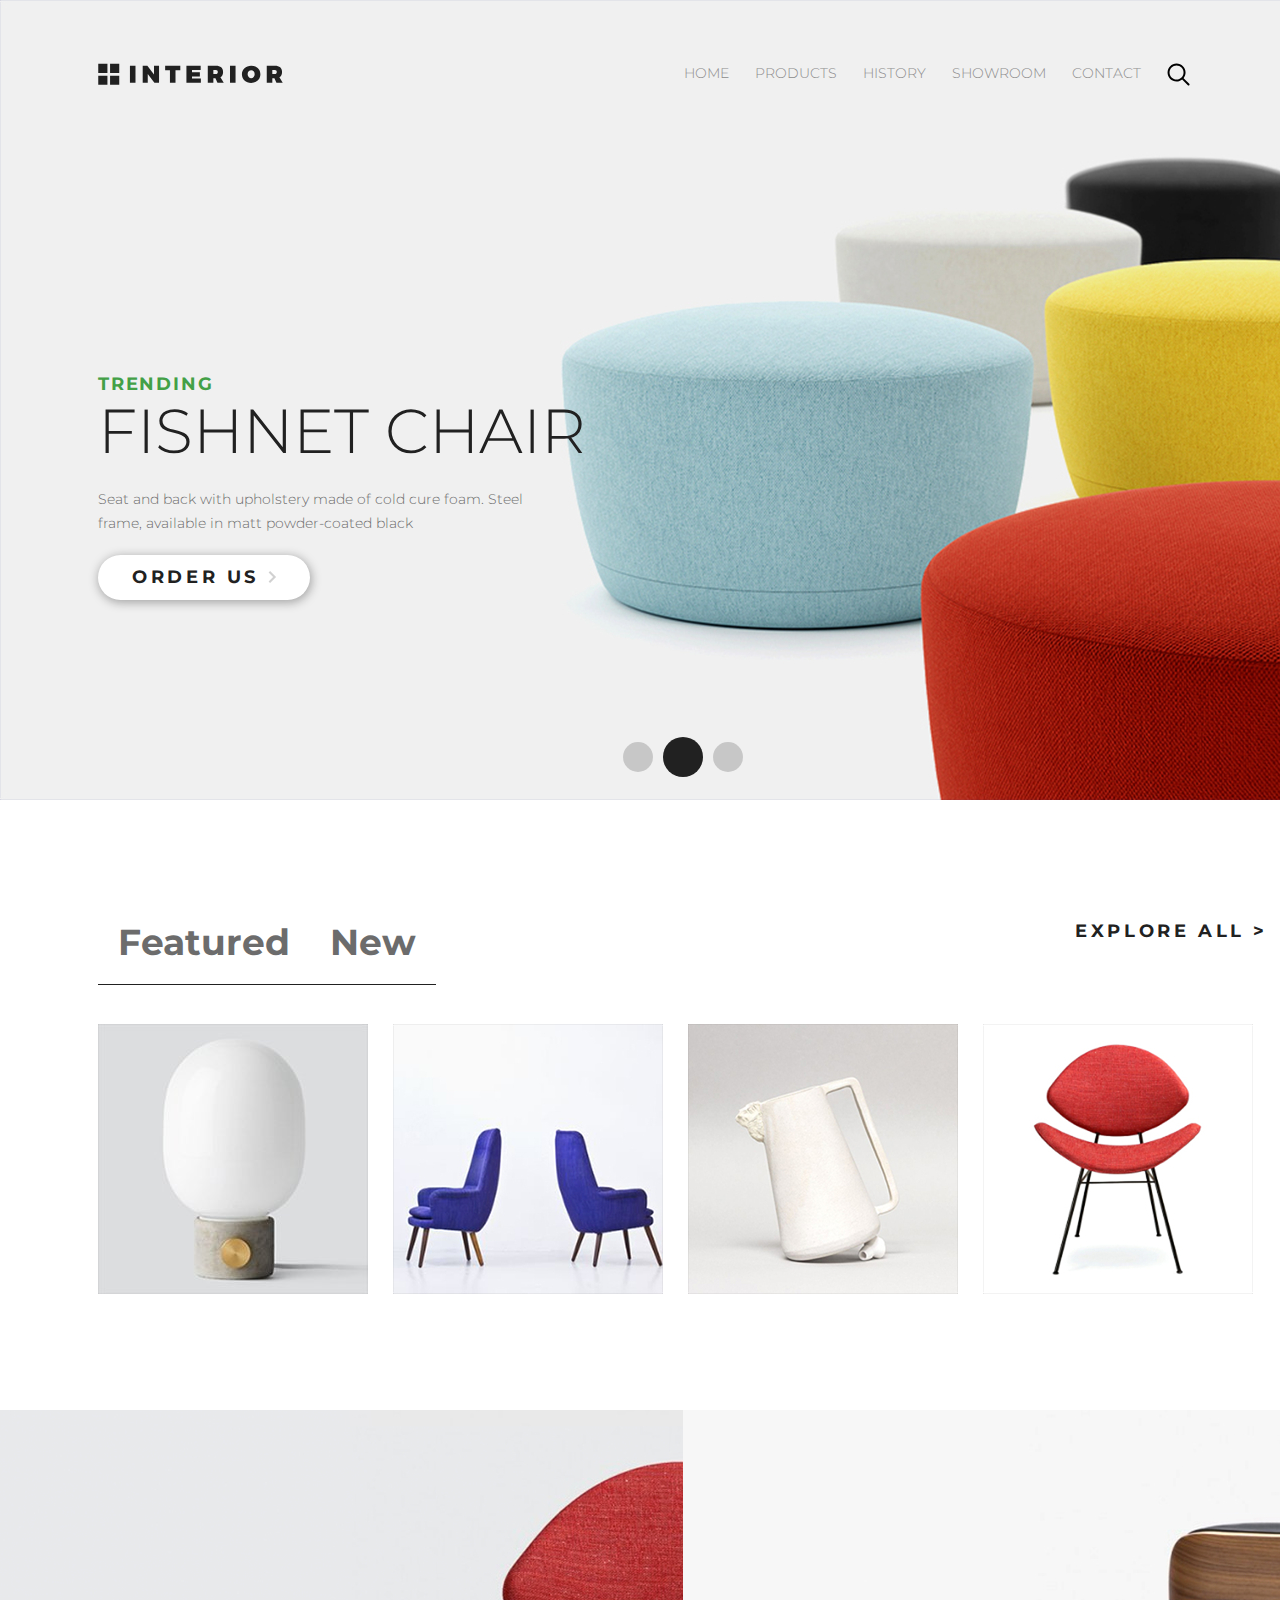
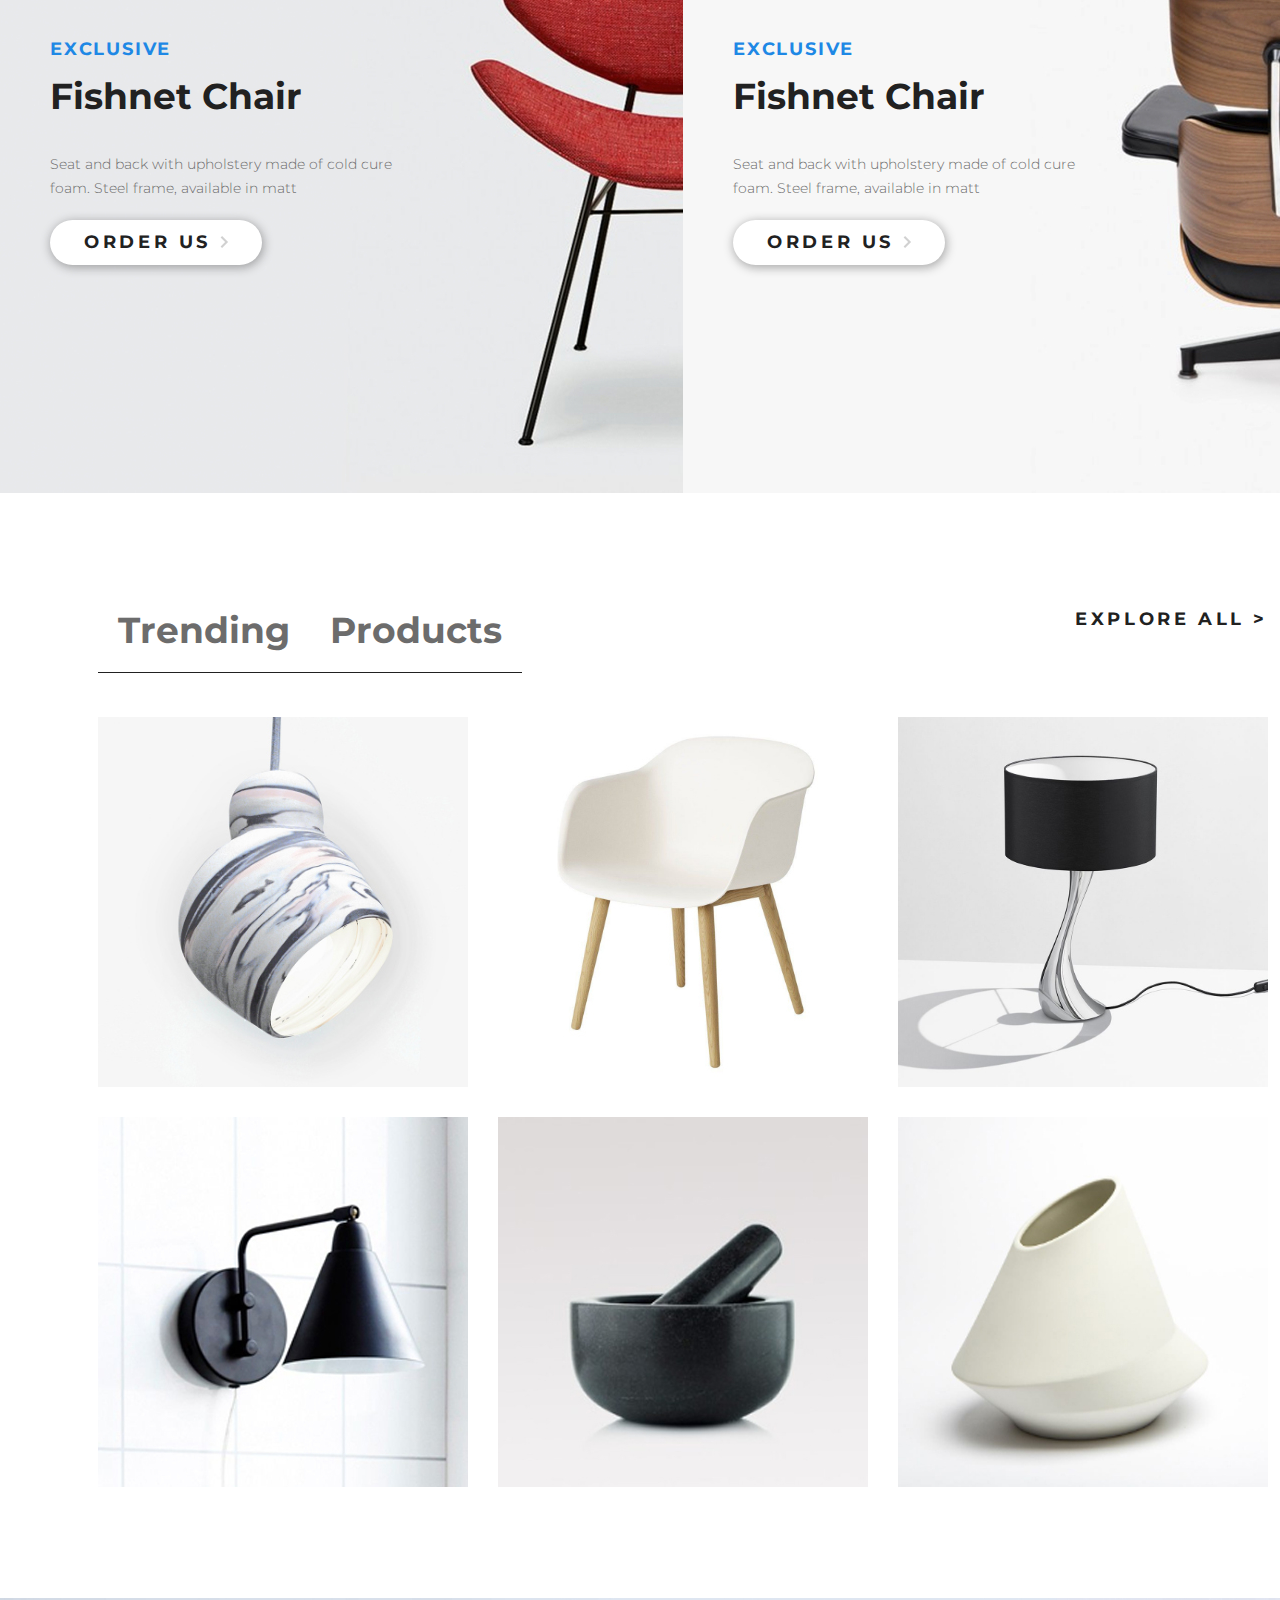
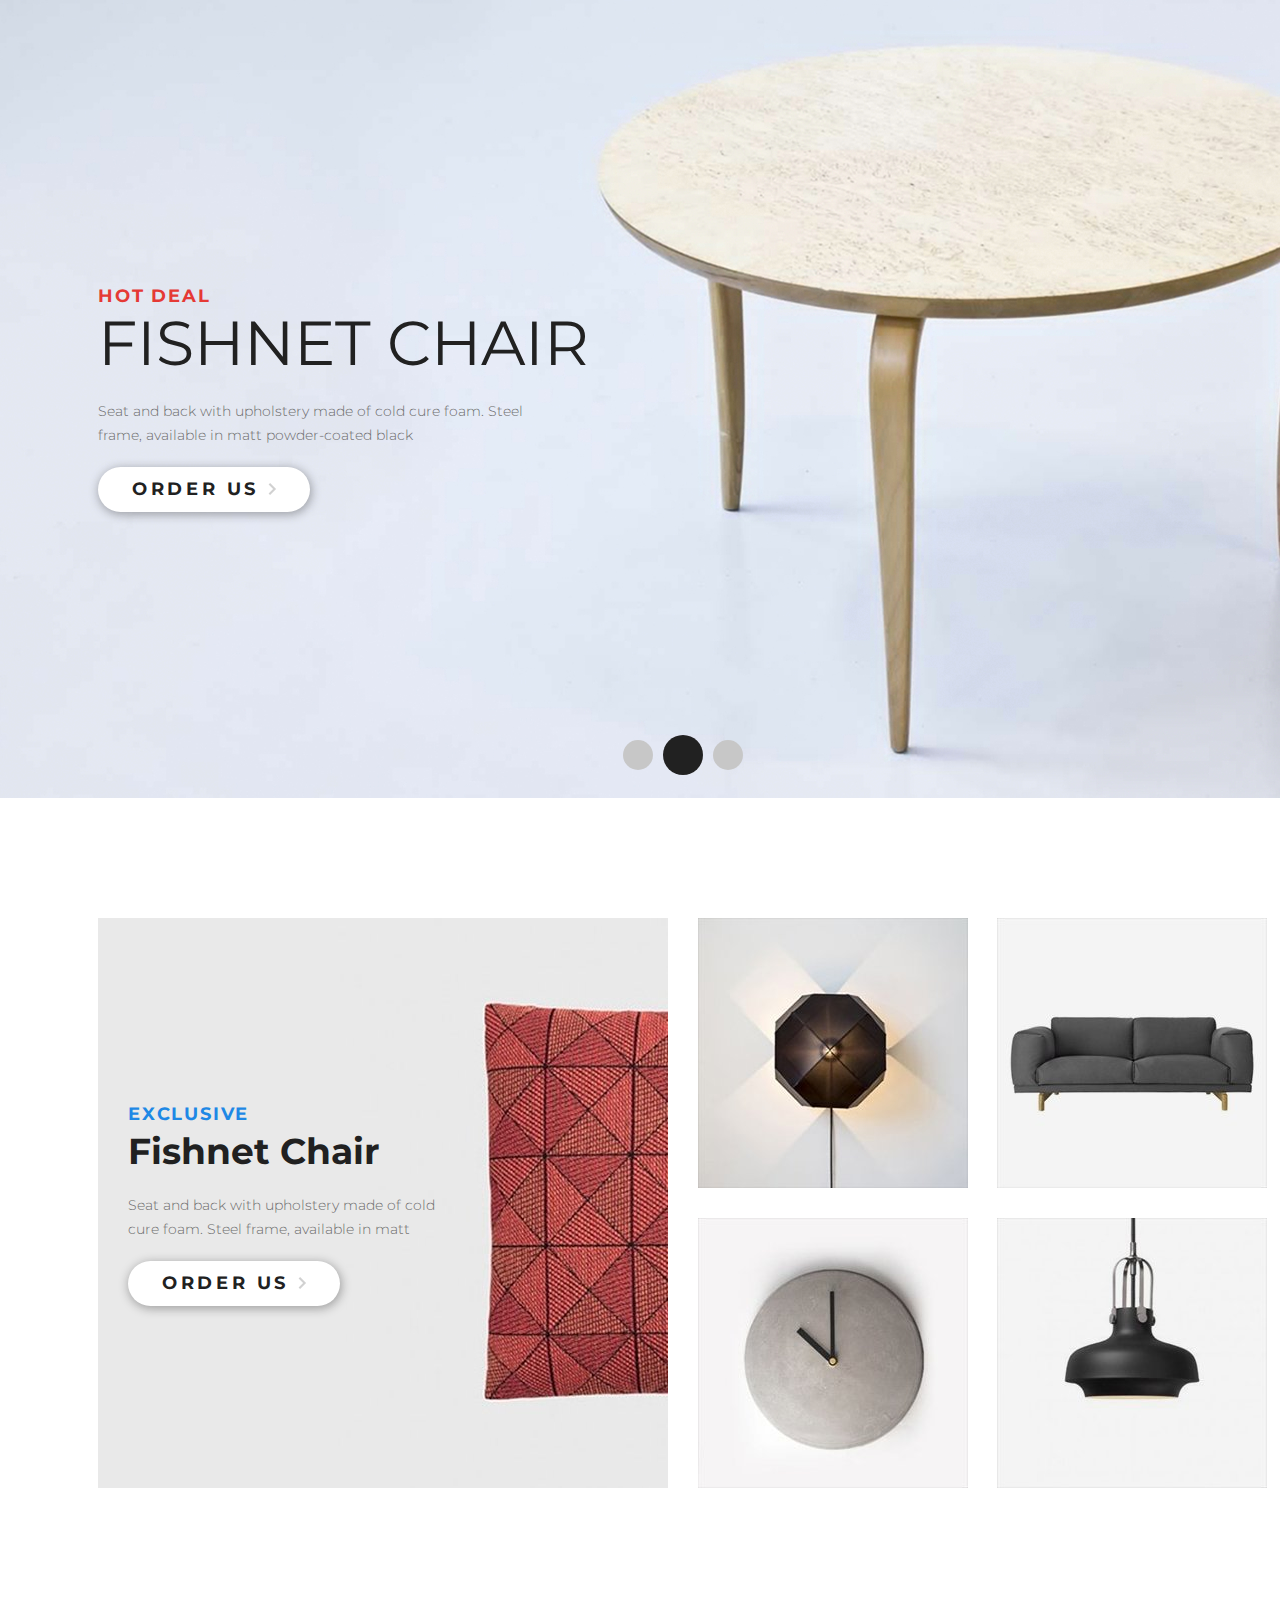
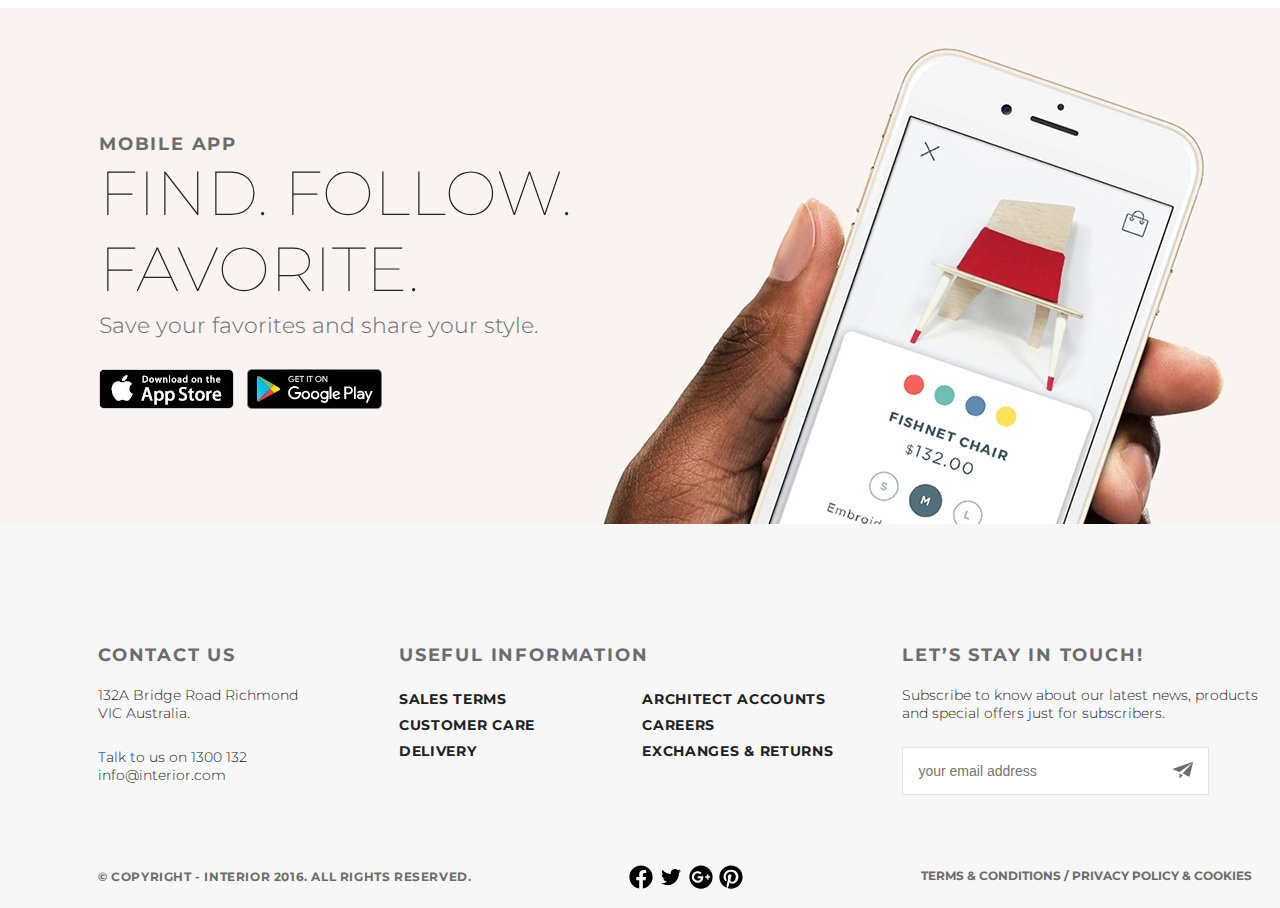
<file: index.html>
<!DOCTYPE html>
<html lang="ru">
  <head>
    <meta charset="UTF-8" />
    <link
      href="https://fonts.googleapis.com/css2?family=Montserrat:wght@100;300;400;700&display=swap"
      rel="stylesheet"
    />
    <link rel="stylesheet" href="style.css" />
    <title>Document</title>
  </head>

  <body>
    <div class="conteiner">
      <div class="slider padding-side">
        <div class="header clearfix">
          <a href="#"><img src="img/logo.svg" alt="logo" /></a>
          <ul class="menu clearfix">
            <li class="menu-list">
              <a href="#" class="menu-link menu-link-active">HOME</a>
            </li>
            <li class="menu-list">
              <a href="products.html" class="menu-link">PRODUCTS</a>
            </li>
            <li class="menu-list"><a href="#" class="menu-link">HISTORY</a></li>
            <li class="menu-list">
              <a href="showroom.html" class="menu-link">SHOWROOM</a>
            </li>
            <li class="menu-list">
              <a href="contact.html" class="menu-link">CONTACT</a>
            </li>
            <li class="menu-list">
              <a href="#" class="menu-link"
                ><img src="img/search.svg" alt=""
              /></a>
            </li>
          </ul>
        </div>
        <div class="slider-text">
          <p class="slider-text">TRENDING</p>
          <h2 class="slider-h2">Fishnet Chair</h2>
          <p class="slider-content">
            Seat and back with upholstery made of cold cure foam. Steel frame,
            available in matt powder-coated black
          </p>
          <a href="" class="button"
            >Order Us <img src="img/arrow.png" alt="ar"
          /></a>
        </div>
        <div class="pagination">
          <a href="#" class="circle"></a
          ><a href="#" class="circle circle-active"></a
          ><a href="#" class="circle"></a>
        </div>
      </div>
      <div class="prod1 padding-side">
        <div class="prod1-head clearfix">
          <ul class="prod1_m">
            <li class="prod1_m-li">
              <a href="#" class="prod1_m-a">Featured</a>
            </li>
            <li class="prod1_m-li"><a href="#" class="prod1_m-a">New</a></li>
          </ul>
          <a href="#" class="prod1_m-aa">explore all &gt;</a>
        </div>
        <div class="prod1-img clearfix">
          <div class="prod1_i">
            <img src="img/product-1.jpg" alt="1" />
            <div class="prod1_i-t">
              <a class="prod1_i-a" href="#"></a>
              <h2>Fishnet Chair</h2>
              <p>
                Seat&nbsp;and&nbsp;back&nbsp;with&nbsp;upholstery made of cold
                cure foam
              </p>
            </div>
          </div>
          <div class="prod1_i">
            <img src="img/product-2.jpg" alt="2" />
            <div class="prod1_i-t">
              <a class="prod1_i-a" href="#"></a>
              <h2>Another Text</h2>
              <p>More text description or something else whatever</p>
            </div>
          </div>
          <div class="prod1_i">
            <img src="img/product-3.jpg" alt="3" />
            <div class="prod1_i-t">
              <a class="prod1_i-a" href="#"></a>
              <h2>Another Text</h2>
              <p>More text description or something else whatever</p>
            </div>
          </div>
          <div class="prod1_i">
            <img src="img/product-4.jpg" alt="4" />
            <div class="prod1_i-t">
              <a class="prod1_i-a" href="#"></a>
              <h2>Another Text</h2>
              <p>More text description or something else whatever</p>
            </div>
          </div>
        </div>
      </div>
      <div class="promo">
        <div class="pro1">
          <div class="pro1_1">
            <p class="pro_t">exclusive</p>
            <h2 class="pro_h">Fishnet Chair</h2>
            <p class="pro_c">
              Seat and back with upholstery made of cold cure foam. Steel frame,
              available in matt
            </p>
            <a href="" class="button"
              >Order Us <img src="img/arrow.png" alt="ar"
            /></a>
          </div>
        </div>
        <div class="pro2">
          <div class="pro1_1">
            <p class="pro_t">exclusive</p>
            <h2 class="pro_h">Fishnet Chair</h2>
            <p class="pro_c">
              Seat and back with upholstery made of cold cure foam. Steel frame,
              available in matt
            </p>
            <a href="" class="button"
              >Order Us <img src="img/arrow.png" alt="ar"
            /></a>
          </div>
        </div>
      </div>
      <div class="prod2 padding-side">
        <div class="prod2-head clearfix">
          <ul class="prod2_m">
            <li class="prod2_m-li">
              <a href="" class="prod2_m-a">Trending</a>
            </li>
            <li class="prod2_m-li">
              <a href="" class="prod2_m-a">Products</a>
            </li>
          </ul>
          <a href="#" class="prod2_m-aa">explore all &gt;</a>
        </div>
        <div class="prod2-img clearfix">
          <div class="prod2_i">
            <a href="#" class="prod2_i-a">
              <img src="img/product-5.jpg" alt="5" />
            </a>
          </div>
          <div class="prod2_i">
            <a href="#" class="prod2_i-a">
              <img src="img/product-6.jpg" alt="6" />
            </a>
          </div>
          <div class="prod2_i">
            <a href="#" class="prod2_i-a">
              <img src="img/product-7.jpg" alt="7" />
            </a>
          </div>
          <div class="prod2_i">
            <a href="#" class="prod2_i-a">
              <img src="img/product-8.jpg" alt="8" />
            </a>
          </div>
          <div class="prod2_i">
            <a href="#" class="prod2_i-a">
              <img src="img/product-9.jpg" alt="9" />
            </a>
          </div>
          <div class="prod2_i">
            <a href="#" class="prod2_i-a">
              <img src="img/product-10.jpg" alt="10" />
            </a>
          </div>
        </div>
      </div>
      <div class="slider2 padding-side">
        <div class="slider2-text clearfix">
          <p class="slider2-text">Hot deal</p>
          <h2 class="slider2-h2">Fishnet Chair</h2>
          <p class="slider2-content">
            Seat and back with upholstery made of cold cure foam. Steel frame,
            available in matt powder-coated black
          </p>
          <a href="" class="button"
            >Order Us <img src="img/arrow.png" alt="ar"
          /></a>
        </div>
        <div class="pagination">
          <a href="#" class="circle"></a
          ><a href="#" class="circle circle-active"></a
          ><a href="#" class="circle"></a>
        </div>
      </div>

      <!--      Почти всё что ниже, доработано из копии одного умельца)))      -->

      <div class="promo2 padding-side">
        <div class="pro2-pr-1">
          <div class="pro2-text">
            <p class="pro2-title">exclusive</p>
            <h2 class="pro2-h2">Fishnet Chair</h2>
            <p class="pro2-content">
              Seat and back with upholstery made of cold cure foam. Steel frame,
              available in matt
            </p>
            <a href="#" class="button"
              >Order Us <img src="img/arrow.png" alt=""
            /></a>
          </div>
        </div>
        <a class="ex-pr-2 ex-pr" href="#"
          ><img src="img/ex_pr_2.jpg" alt=""
        /></a>
        <a class="ex-pr-3 ex-pr" href="#"
          ><img src="img/ex_pr_3.jpg" alt=""
        /></a>
        <a class="ex-pr-4 ex-pr" href="#"
          ><img src="img/ex_pr_4.jpg" alt=""
        /></a>
        <a class="ex-pr-5 ex-pr" href="#"
          ><img src="img/ex_pr_5.jpg" alt=""
        /></a>
      </div>
      <div class="mobile-app-slider">
        <div class="mobile-app-text">
          <p class="mobile-app">mobile app</p>
          <h2 class="mobile-app-h2">Find.&nbsp;Follow. Favorite.</h2>
          <p class="mobile-app-content">
            Save&nbsp;your&nbsp;favorites&nbsp;and&nbsp;share&nbsp;your&nbsp;style.
          </p>
          <a href="#" class="btn-app-store btn-mobile"></a>
          <a href="#" class="btn-google-play btn-mobile"></a>
        </div>
      </div>
      <div class="footer padding-side">
        <div class="footer-content">
          <div class="contact">
            <h2 class="contact-h2">Contact Us</h2>
            <p class="contact-content c-c-style">
              132A Bridge Road Richmond VIC Australia.
            </p>
            <p class="contact-content-2 c-c-style">
              Talk to us on 1300 132 <a href="#">info@interior.com</a>
            </p>
          </div>
          <div class="info">
            <h2 class="info-h2">Useful Information</h2>
            <ul class="info-link info-menu">
              <li><a class="info-link-a" href="#">Sales terms</a></li>
              <li><a class="info-link-a" href="#">Customer care</a></li>
              <li><a class="info-link-a" href="#">Delivery</a></li>
            </ul>
            <ul class="info-link-2 info-menu">
              <li><a class="info-link-a" href="#">Architect accounts</a></li>
              <li><a class="info-link-a" href="#">Careers</a></li>
              <li>
                <a class="info-link-a" href="#">Exchanges &amp; returns</a>
              </li>
            </ul>
          </div>
          <div class="subscribe">
            <h2 class="subscribe-h2">Let’s Stay in Touch!</h2>
            <p class="subscribe-content">
              Subscribe to know about our latest news, products and special
              offers just for subscribers.
            </p>
            <form class="subscribe-form" action="#">
              <input
                class="inp-subscribe"
                type="email"
                placeholder="your email address"
              />
              <input class="btn-subscribe" type="submit" value="" />
            </form>
          </div>
        </div>
        <div class="footer-content-2">
          <div class="copy">
            <p class="copy-text">
              ©&nbsp;Copyright&nbsp;-&nbsp;INTERIOR&nbsp;2016.&nbsp;All&nbsp;Rights&nbsp;Reserved.
            </p>
          </div>
          <div class="soc">
            <a href="#" class="soc-a"
              ><img class="soc-i" src="img/facebook.svg" alt="f"
            /></a>
            <a href="#" class="soc-a"
              ><img class="soc-i twit" src="img/twitter.svg" alt="t"
            /></a>
            <a href="#" class="soc-a"
              ><img class="soc-i" src="img/google-plus.svg" alt="g"
            /></a>
            <a href="#" class="soc-a"
              ><img class="soc-i" src="img/pinterest.svg" alt="p"
            /></a>
          </div>
          <div class="terms">
            <p class="terms-text">
              <a class="terms-link" href="#"
                >TERMS&nbsp;&amp;&nbsp;CONDITIONS&nbsp;/&nbsp;PRIVACY&nbsp;POLICY&nbsp;&amp;&nbsp;COOKIES</a
              >
            </p>
          </div>
        </div>
      </div>
    </div>
  </body>
</html>
</file>
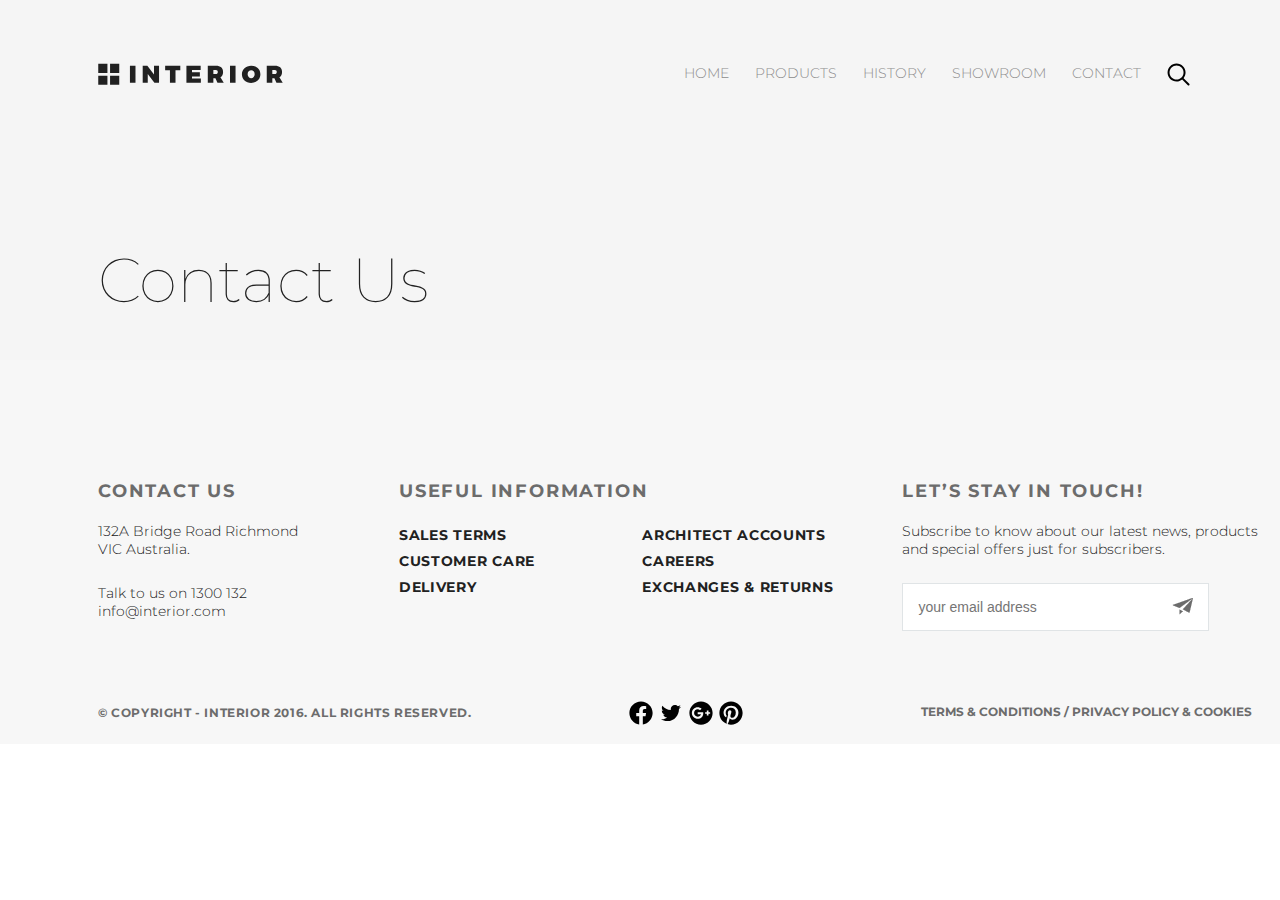
<file: contact.html>
<!DOCTYPE html>
<html lang="en">
<head>
    <meta charset="UTF-8">
    <link href="https://fonts.googleapis.com/css2?family=Montserrat:wght@100;300;400;700&display=swap" rel="stylesheet">
    <link rel="stylesheet" href="style.css">
    <title>Document</title>
</head>

<body>
    <div class="conteiner">
       
       <div class="slider-prod padding-side">
            <div class="header clearfix">
                <a href="index.html"><img src="img/logo.svg" alt="logo"></a>
                <ul class="menu clearfix">
                    <li class="menu-list"><a href="index.html" class="menu-link menu-link-active">HOME</a></li>
                    <li class="menu-list"><a href="products.html" class="menu-link">PRODUCTS</a></li>
                    <li class="menu-list"><a href="#" class="menu-link">HISTORY</a></li>
                    <li class="menu-list"><a href="showroom.html" class="menu-link">SHOWROOM</a></li>
                    <li class="menu-list"><a href="contact.html" class="menu-link">CONTACT</a></li>
                    <li class="menu-list"><a href="#" class="menu-link"><img src="img/search.svg" alt=""></a></li>
                </ul>
            </div>
            <div class="slider-prods-text">
                <h2 class="slider-product-title">Contact Us</h2>
            </div>
        </div>
       
        <div class="footer padding-side">
            <div class="footer-content">
                <div class="contact">
                    <h2 class="contact-h2">Contact Us</h2>
                    <p class="contact-content c-c-style">132A Bridge Road Richmond VIC Australia.</p>
                    <p class="contact-content-2 c-c-style">Talk to us on 1300 132 <a href="#">info@interior.com</a></p>
                </div>
                <div class="info">
                    <h2 class="info-h2">Useful Information</h2>
                    <ul class="info-link info-menu">
                        <li><a class="info-link-a" href="#">Sales terms</a></li>
                        <li><a class="info-link-a" href="#">Customer care</a></li>
                        <li><a class="info-link-a" href="#">Delivery</a></li>
                    </ul>
                    <ul class="info-link-2 info-menu">
                        <li><a class="info-link-a" href="#">Architect accounts</a></li>
                        <li><a class="info-link-a" href="#">Careers</a></li>
                        <li><a class="info-link-a" href="#">Exchanges &amp; returns</a></li>
                    </ul>
                </div>
                <div class="subscribe">
                    <h2 class="subscribe-h2">Let’s Stay in Touch!</h2>
                    <p class="subscribe-content">Subscribe to know about our latest news, products and special offers just for subscribers.</p>
                    <form class="subscribe-form" action="#">
                        <input class="inp-subscribe" type="email" placeholder="your email address">
                        <input class="btn-subscribe" type="submit" value="">
                    </form>
                </div>
            </div>
            <div class="footer-content-2">
                <div class="copy">
                    <p class="copy-text">©&nbsp;Copyright&nbsp;-&nbsp;INTERIOR&nbsp;2016.&nbsp;All&nbsp;Rights&nbsp;Reserved.</p>
                </div>
                <div class="soc">
                    <a href="#" class="soc-a"><img class="soc-i" src="img/facebook.svg" alt="f"></a>
                    <a href="#" class="soc-a"><img class="soc-i twit" src="img/twitter.svg" alt="t"></a>
                    <a href="#" class="soc-a"><img class="soc-i" src="img/google-plus.svg" alt="g"></a>
                    <a href="#" class="soc-a"><img class="soc-i" src="img/pinterest.svg" alt="p"></a>
                </div>
                <div class="terms">
                    <p class="terms-text">
                        <a class="terms-link" href="#">TERMS&nbsp;&amp;&nbsp;CONDITIONS&nbsp;/&nbsp;PRIVACY&nbsp;POLICY&nbsp;&amp;&nbsp;COOKIES</a>
                    </p>
                </div>
            </div>
        </div>
    </div>
</body></html>
</file>
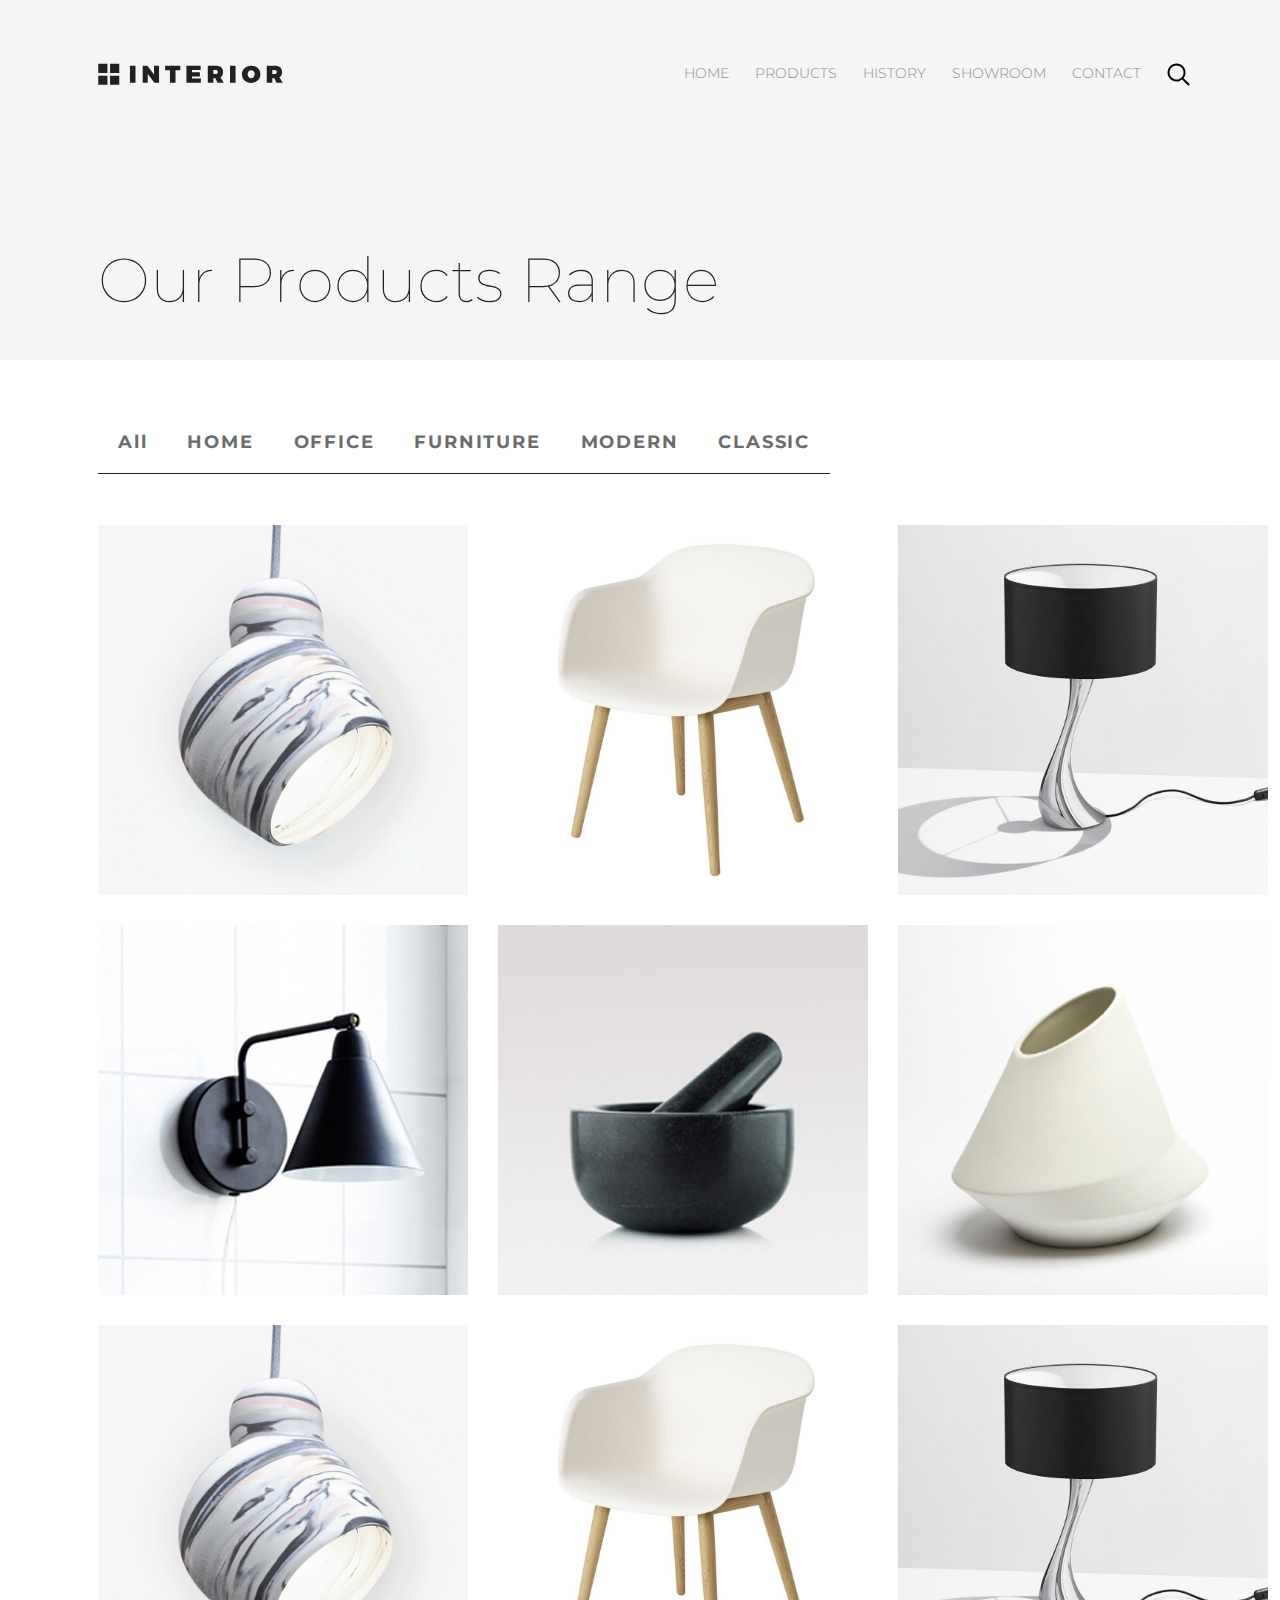
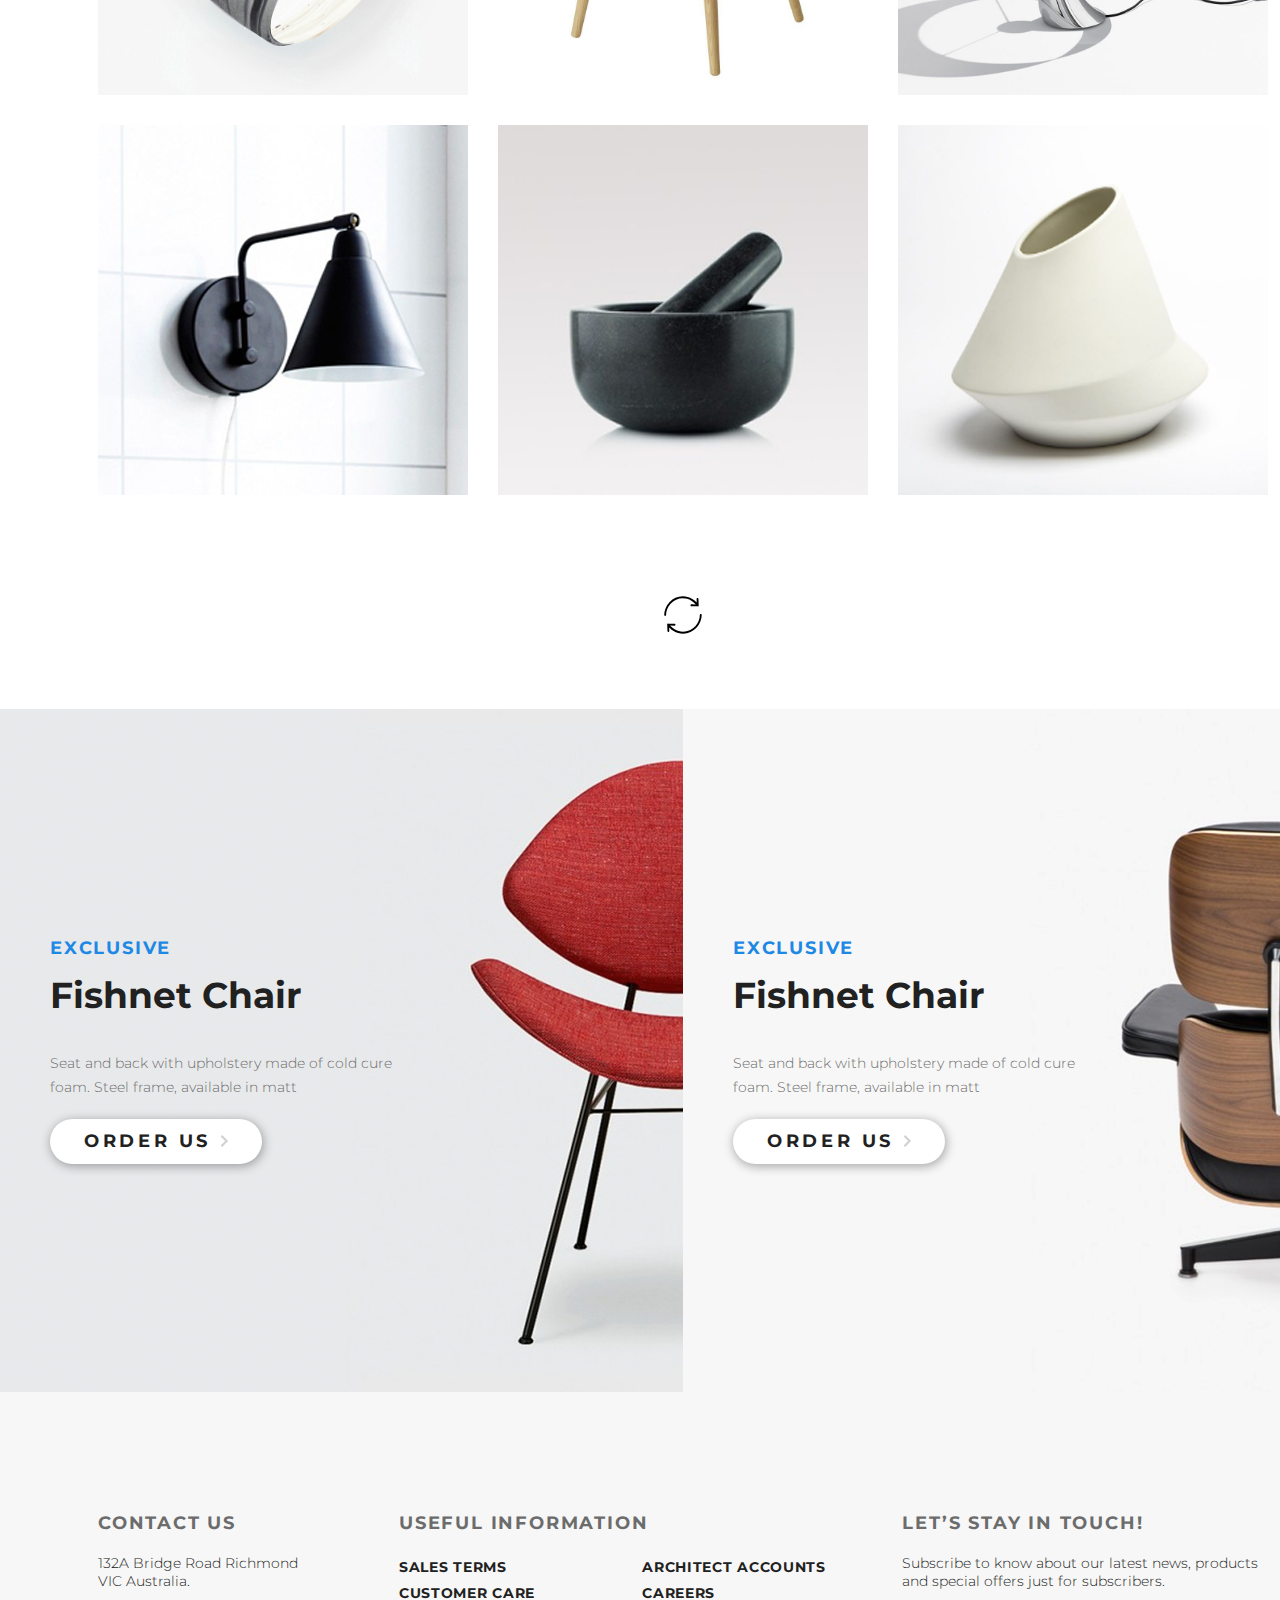
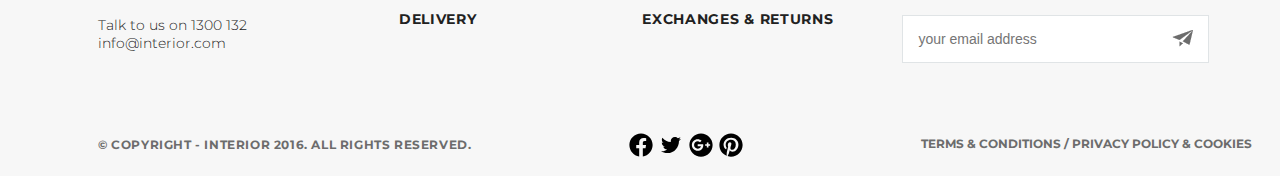
<file: products.html>
<!DOCTYPE html>
<html lang="en">
<head>
    <meta charset="UTF-8">
    <link href="https://fonts.googleapis.com/css2?family=Montserrat:wght@100;300;400;700&display=swap" rel="stylesheet">
    <link rel="stylesheet" href="style.css">
    <title>Document</title>
</head>

<body>
    <div class="conteiner">
        <div class="slider-prod padding-side">
            <div class="header clearfix">
                <a href="index.html"><img src="img/logo.svg" alt="logo"></a>
                <ul class="menu clearfix">
                    <li class="menu-list"><a href="index.html" class="menu-link menu-link-active">HOME</a></li>
                    <li class="menu-list"><a href="products.html" class="menu-link">PRODUCTS</a></li>
                    <li class="menu-list"><a href="#" class="menu-link">HISTORY</a></li>
                    <li class="menu-list"><a href="showroom.html" class="menu-link">SHOWROOM</a></li>
                    <li class="menu-list"><a href="contact.html" class="menu-link">CONTACT</a></li>
                    <li class="menu-list"><a href="#" class="menu-link"><img src="img/search.svg" alt=""></a></li>
                </ul>
            </div>
            <div class="slider-prods-text">
                <h2 class="slider-product-title">Our Products Range</h2>
            </div>
        </div>

        <div class="prods padding-side">
            <div class="prods-head clearfix">
                <ul class="prods_m">
                    <li class="prods_m-li"><a href="#" class="prods_m-a">All</a></li>
                    <li class="prods_m-li"><a href="#" class="prods_m-a">HOME</a></li>
                    <li class="prods_m-li"><a href="#" class="prods_m-a">OFFICE</a></li>
                    <li class="prods_m-li"><a href="#" class="prods_m-a">FURNITURE</a></li>
                    <li class="prods_m-li"><a href="#" class="prods_m-a">MODERN</a></li>
                    <li class="prods_m-li"><a href="#" class="prods_m-a">CLASSIC</a></li>
                </ul>
            </div>
            <ul class="prods-img clearfix">
                <li class="prods_i">
                    <a href="#" class="prods_i-a">
                        <img src="img/product-5.jpg" alt="5">
                    </a>
                </li>
                <li class="prods_i">
                    <a href="#" class="prods_i-a">
                        <img src="img/product-6.jpg" alt="6">
                    </a>
                </li>
                <li class="prods_i">
                    <a href="#" class="prods_i-a">
                        <img src="img/product-7.jpg" alt="7">
                    </a>
                </li>
                <li class="prods_i">
                    <a href="#" class="prods_i-a">
                        <img src="img/product-8.jpg" alt="8">
                    </a>
                </li>
                <li class="prods_i">
                    <a href="#" class="prods_i-a">
                        <img src="img/product-9.jpg" alt="9">
                    </a>
                </li>
                <li class="prods_i">
                    <a href="#" class="prods_i-a">
                        <img src="img/product-10.jpg" alt="10">
                    </a>
                </li>
                <li class="prods_i">
                    <a href="#" class="prods_i-a">
                        <img src="img/product-5.jpg" alt="5">
                    </a>
                </li>
                <li class="prods_i">
                    <a href="#" class="prods_i-a">
                        <img src="img/product-6.jpg" alt="6">
                    </a>
                </li>
                <li class="prods_i">
                    <a href="#" class="prods_i-a">
                        <img src="img/product-7.jpg" alt="7">
                    </a>
                </li>
                <li class="prods_i">
                    <a href="#" class="prods_i-a">
                        <img src="img/product-8.jpg" alt="8">
                    </a>
                </li>
                <li class="prods_i">
                    <a href="#" class="prods_i-a">
                        <img src="img/product-9.jpg" alt="9">
                    </a>
                </li>
                <li class="prods_i">
                    <a href="#" class="prods_i-a">
                        <img src="img/product-10.jpg" alt="10">
                    </a>
                </li>
            </ul>
            <div class="recucl">
            <a href="#" class="rec">
                <img src="img/recycle.svg" alt="rec">
            </a>
        </div>
        </div>

        <div class="promo">
            <div class="pro1">
                <div class="pro1_1">
                    <p class="pro_t">exclusive</p>
                    <h2 class="pro_h">Fishnet Chair</h2>
                    <p class="pro_c">Seat and back with upholstery made of cold cure foam. Steel frame, available in matt</p>
                    <a href="" class="button">Order Us <img src="img/arrow.png" alt="ar"></a>
                </div>
            </div>
            <div class="pro2">
                <div class="pro1_1">
                    <p class="pro_t">exclusive</p>
                    <h2 class="pro_h">Fishnet Chair</h2>
                    <p class="pro_c">Seat and back with upholstery made of cold cure foam. Steel frame, available in matt</p>
                    <a href="" class="button">Order Us <img src="img/arrow.png" alt="ar"></a>
                </div>
            </div>
        </div>

        <div class="footer padding-side">
            <div class="footer-content">
                <div class="contact">
                    <h2 class="contact-h2">Contact Us</h2>
                    <p class="contact-content c-c-style">132A Bridge Road Richmond VIC Australia.</p>
                    <p class="contact-content-2 c-c-style">Talk to us on 1300 132 <a href="#">info@interior.com</a></p>
                </div>
                <div class="info">
                    <h2 class="info-h2">Useful Information</h2>
                    <ul class="info-link info-menu">
                        <li><a class="info-link-a" href="#">Sales terms</a></li>
                        <li><a class="info-link-a" href="#">Customer care</a></li>
                        <li><a class="info-link-a" href="#">Delivery</a></li>
                    </ul>
                    <ul class="info-link-2 info-menu">
                        <li><a class="info-link-a" href="#">Architect accounts</a></li>
                        <li><a class="info-link-a" href="#">Careers</a></li>
                        <li><a class="info-link-a" href="#">Exchanges &amp; returns</a></li>
                    </ul>
                </div>
                <div class="subscribe">
                    <h2 class="subscribe-h2">Let’s Stay in Touch!</h2>
                    <p class="subscribe-content">Subscribe to know about our latest news, products and special offers just for subscribers.</p>
                    <form class="subscribe-form" action="#">
                        <input class="inp-subscribe" type="email" placeholder="your email address">
                        <input class="btn-subscribe" type="submit" value="">
                    </form>
                </div>
            </div>
            <div class="footer-content-2">
                <div class="copy">
                    <p class="copy-text">©&nbsp;Copyright&nbsp;-&nbsp;INTERIOR&nbsp;2016.&nbsp;All&nbsp;Rights&nbsp;Reserved.</p>
                </div>
                <div class="soc">
                    <a href="#" class="soc-a"><img class="soc-i" src="img/facebook.svg" alt="f"></a>
                    <a href="#" class="soc-a"><img class="soc-i twit" src="img/twitter.svg" alt="t"></a>
                    <a href="#" class="soc-a"><img class="soc-i" src="img/google-plus.svg" alt="g"></a>
                    <a href="#" class="soc-a"><img class="soc-i" src="img/pinterest.svg" alt="p"></a>
                </div>
                <div class="terms">
                    <p class="terms-text">
                        <a class="terms-link" href="#">TERMS&nbsp;&amp;&nbsp;CONDITIONS&nbsp;/&nbsp;PRIVACY&nbsp;POLICY&nbsp;&amp;&nbsp;COOKIES</a>
                    </p>
                </div>
            </div>
        </div>
    </div>
</body></html>
</file>
<file: style.css>
html {
    overflow-x: hidden;
    margin-right: calc(-1 * (100vw - 100%));
}

* {
    margin: 0;
    padding: 0;
}

body {
    font-family: 'Montserrat', sans-serif;
}

.conteiner {
    width: 1366px;
    margin: 0 auto;
}

.clearfix::after {
    content: "";
    display: table;
    clear: both;
}

.padding-side {
    padding-left: 98px;
    padding-right: 98px;
}

    {
        {
            {}
    }
}

.slider {
    height: 800px;
    background-image: url(img/slider-img.jpg);
    position: relative;
}

.header {
    padding-top: 63px;
}

.menu {
    margin-right: 65px;
    float: right;
}

.menu-list {
    list-style-type: none;
    float: left;
}

.menu-link {
    color: #8c8c8c;
    font-size: 14px;
    font-weight: 300;
    text-decoration: none;
    text-transform: uppercase;
    padding: 10px 13px;
}

.menu-link:hover {
    color: #212121;
    border-bottom: 3px solid #212121;
    font-weight: 300;
}

    {
        {
            {}
    }
}

p.slider-text {
    margin-top: 283px;
    color: #43a047;
    font-size: 18px;
    font-weight: 700;
    letter-spacing: 1.8px;
}

h2.slider-h2 {
    color: #212121;
    font-size: 62px;
    font-weight: 300;
    text-transform: uppercase;
    line-height: 72px;
}

.slider-content {
    color: #6c6c6c;
    font-size: 14px;
    font-weight: 300;
    width: 458px;
    margin: 20px 20px 20px 0px;
    line-height: 24px;
}

    {
        {
            {}
    }
}

.button {
    color: #212121;
    font-size: 18px;
    font-weight: 700;
    text-transform: uppercase;
    text-decoration: none;
    box-shadow: 1px 2px 10px 1px rgba(33, 33, 33, 0.35);
    border-radius: 23px;
    background-color: #ffffff;
    width: 212px;
    height: 45px;
    text-align: center;
    line-height: 45px;
    display: inline-block;
    letter-spacing: 3.6px;
    position: absolute;
}

.button img {
    opacity: 0.2;
}

.button:hover img {
    opacity: 1;
    animation: animButton 0.5s infinite;
    transition: 0.3s;
}

@keyframes animButton {
    0% {
        right: 30px;
    }

    100% {
        right: 15px;
    }
}

.button:hover {
    box-shadow: 0px 0px 20px 0px rgba(0, 0, 0, 0.5);
    color: #000000;
    cursor: pointer;
}

.button:active {
    color: #303030;
    border: 1px solid #cacaca;
    box-shadow: none;
}

    {
        {
            {}
    }
}

.pagination {
    position: absolute;
    width: 1170px;
    bottom: 19px;
    text-align: center;
}

.circle {
    width: 30px;
    height: 30px;
    display: inline-block;
    background-color: #c7c7c7;
    border-radius: 50%;
    margin: 5px;
}

.circle-active {
    width: 40px;
    height: 40px;
    background-color: #212121;
    margin-bottom: 0px;
}

.circle:hover {
    background-color: #212121;
}

.circle-active:hover {
    background-color: #c7c7c7;
}

    {
        {
            {
                {
                    {}
            }
        }
    }
}

.prod1 {
    padding-top: 120px;
    box-sizing: border-box;
    height: 609px;
}

.prod1_m {
    float: left;
    display: inline-block;
}

.prod1_m-li {
    float: left;
    list-style-type: none;
}

.prod1_m-a {
    color: #6c6c6c;
    font-size: 36px;
    font-weight: 700;
    padding: 20px 20px;
    text-decoration: none;
    border-bottom: 1px solid #212121;
}

.prod1_m-a:hover {
    color: #212121;
    border-bottom: 5px solid #212121;
    font-weight: 700;
}

.prod1_m-aa {
    text-decoration: none;
    float: right;
    font-size: 18px;
    font-weight: 700;
    text-transform: uppercase;
    color: #212121;
    letter-spacing: 3.6px;
    transition: all 0.5s ease;
}

.prod1_m-aa:hover {
    color: #6c6c6c;
    border-bottom: 1px solid #6c6c6c;
    font-size: 20px;
}

    {
        {
            {}
    }
}

.prod1-img {
    margin-top: 60px;
}

.prod1_i {
    float: left;
    width: 270px;
    height: 270px;
    cursor: pointer;
    background-color: #ffffff;
    position: relative;
}

.prod1_i:nth-child(1) {
    margin: 0px 25 0 0;
}

.prod1_i:nth-last-child(n+2) {
    margin-right: 25px;
}

.prod1_i:hover {
    outline: 1px solid #212121;
}

.prod1_i img {
    transition: 1s;
}

.prod1_i:hover img {
    opacity: 0.2;
}

.prod1_i:hover .prod1_i-t {
    display: block;
}

.prod1_i-t {
    position: absolute;
    bottom: 55px;
    text-align: center;
    font-size: 14px;
    line-height: 21px;
    font-weight: 300;
    color: #6c6c6c;
    transition: 1s;
    display: none;
}

.prod1_i-a {
    box-shadow: 0px 1px 3px 1px #212121;
    width: 56px;
    height: 56px;
    background-color: #ffffff;
    border-radius: 25px;
    display: inline-block;
    background: url(img/arrow.png);
    background-repeat: no-repeat;
    background-position: center;
}

.prod1_i-a:hover {
    background-color: rgba(220, 220, 220, 0.5);
    transform: rotate(90deg);
    transition: 0.2s ease;
}

.prod1_i-a:active {
    box-shadow: none;
}

.prod1_i h2 {
    font-size: 22px;
    line-height: 29px;
    font-weight: 700;
    color: #212121;
    margin: 19px;
}

    {
        {
            {
                {
                    {}
            }
        }
    }
}

.promo {
    height: 683px;
    margin-top: 1px;
    display: flex;
}

.pro1 {
    background-image: url(img/promo-img1.jpg);
    background-size: cover;
    height: 683px;
    width: 683px;
    padding-left: 50px;
    float: left;
}

.pro2 {
    background-image: url(img/promo-img.jpg);
    background-size: cover;
    height: 683px;
    width: 683px;
    padding-left: 50px;
}

.pro_t {
    margin-top: 228px;
    color: #1e88e5;
    font-size: 18px;
    font-weight: 700;
    letter-spacing: 1.8px;
    text-transform: uppercase;
}

h2.pro_h {
    color: #212121;
    font-size: 36px;
    font-weight: 700;
    line-height: 72px;
    margin-top: 0px;
}

.pro_c {
    color: #6c6c6c;
    font-size: 14px;
    font-weight: 300;
    width: 374px;
    margin: 20px 20px 20px 0px;
    line-height: 24px;
}

    {
        {
            {
                {
                    {}
            }
        }
    }
}

.prod2 {
    height: 990px;
    margin-top: 115px;
}

.prod2-head {
    padding-top: 0px;
}

.prod2_m {
    float: left;
    display: inline-block;
}

.prod2_m-li {
    float: left;
    list-style-type: none;
}

.prod2_m-a {
    color: #6c6c6c;
    font-size: 36px;
    font-weight: 700;
    padding: 20px 20px;
    text-decoration: none;
    border-bottom: 1px solid #212121;
}

.prod2_m-a:hover {
    color: #212121;
    border-bottom: 5px solid #212121;
    font-weight: 700;
}

.prod2_m-aa {
    text-decoration: none;
    float: right;
    font-size: 18px;
    font-weight: 700;
    text-transform: uppercase;
    color: #212121;
    letter-spacing: 3.6px;
    transition: all 0.5s ease;
}

.prod2_m-aa:hover {
    color: #6c6c6c;
    border-bottom: 1px solid #6c6c6c;
    font-size: 20px;
}


    {
        {
            {}
    }
}

.prod2-img {
    margin: 65px 0px 0px 0px;
}

.prod2_i {
    float: left;
    width: 370px;
    height: 370px;
    cursor: pointer;
    margin: 0px 30px 30px 0px;
}

.prod2_i:nth-child(3) {
    margin: 0px 0px 30px 0px;
}

.prod2_i:nth-child(1n+4) {
    margin: 0px 30px 0px 0px;
}

.prod2_i:nth-child(6) {
    margin: 0px 0px 0px 0px;
}

.prod2_i:hover {
    box-shadow: -4px -4px 20px #a7a7a7, 4px 4px 20px #a7a7a7;
}

    {
        {
            {
                {
                    {}
            }
        }
    }
}

.slider2 {
    height: 800px;
    background-image: url(img/slider2.jpg);
    position: relative;
    overflow: hidden;
}

p.slider2-text {
    margin-top: 287px;
    color: #e53935;
    font-size: 18px;
    text-transform: uppercase;
    font-weight: 700;
    letter-spacing: 1.8px;
}

h2.slider2-h2 {
    color: #212121;
    font-size: 62px;
    font-weight: 400;
    text-transform: uppercase;
    line-height: 72px;
}

.slider2-content {
    color: #6c6c6c;
    font-size: 14px;
    font-weight: 300;
    width: 458px;
    margin: 20px 20px 20px 0px;
    line-height: 24px;
}

    {
        {
            {
                {
                    {}
            }
        }
    }
}

    {
        {
            {
                {
                    {}
            }
        }
    }
}

.promo2 {
    height: 690px;
    margin-top: 120px;
}

.pro2-pr-1 {
    background-image: url(img/ex_pr_1.jpg);
    width: 570px;
    height: 570px;
    float: left;
    margin-right: 30px;
}

.pro2-text {
    margin-left: 30px;
    margin-top: 185px;
}

.pro2-title {
    font-size: 18px;
    font-weight: 700;
    text-transform: uppercase;
    letter-spacing: 0.1em;
    color: #1e88e5;
}

.pro2-h2 {
    font-size: 36px;
    font-weight: 700;
    color: #212121;
    margin-top: 4px;
    margin-bottom: 18px;
}

.pro2-content {
    font-size: 14px;
    font-weight: 300;
    color: #6c6c6c;
    width: 332px;
    margin: 20px 20px 20px 0px;
    line-height: 24px;
}

.ex-pr-2 {
    margin-bottom: 30px;
    margin-right: 25px;
}

.ex-pr {
    display: inline-block;
    height: 270px;
    width: 270px;
}

.ex-pr:active img {
    box-shadow: none;
}

.ex-pr:hover img {
    box-shadow: 0px 0px 20px 1px rgba(128, 128, 128, 0.479);
}

.ex-pr-4 {
    margin-right: 25px;
}

    {
        {
            {
                {
                    {}
            }
        }
    }
}

.mobile-app-slider {
    height: 516px;
    background-image: url(img/mobile_app_slider.jpg);
    overflow: hidden;
}

.mobile-app-text {
    width: 415px;
    margin-top: 125px;
    margin-left: 99px;
}

.mobile-app {
    font-size: 18px;
    font-weight: 700;
    text-transform: uppercase;
    letter-spacing: 0.1em;
    color: #6c6c6c;
}

.mobile-app-h2 {
    font-size: 62px;
    font-weight: 100;
    text-transform: uppercase;
    color: #212121;
    margin-bottom: 5px;
}

.mobile-app-content {
    font-size: 22px;
    font-weight: 300;
    color: #6c6c6c;
}

.btn-mobile:active {
    box-shadow: none;
}

.btn-mobile:hover {
    box-shadow: 0px 0px 20px 1px rgba(128, 128, 128, 0.479);
}

.btn-app-store {
    background: url(img/app_store-btn.jpg);
}

.btn-google-play {
    background: url(img/google_play_btn.jpg);
}

.btn-app-store,
.btn-google-play {
    width: 135px;
    height: 40px;
    display: inline-block;
    margin-right: 9px;
    margin-top: 30px;
}

    {
        {
            {
                {
                    {}
            }
        }
    }
}

.footer {
    height: 384px;
    background-color: #f7f7f7;
    box-sizing: border-box;
}

.footer-content {
    display: inline-flex;
    margin-top: 120px;
    margin-bottom: 70px;
}

.contact {
    margin-right: 80px;
}

.contact-h2 {
    font-size: 18px;
    font-weight: 700;
    text-transform: uppercase;
    letter-spacing: 0.1em;
    color: #6c6c6c;
}

.contact-content {
    margin-bottom: 26px;
    margin-top: 20px;
}

.c-c-style {
    width: 221px;
    font-size: 14px;
    font-weight: 300;
    color: #212121;
}

.contact-content-2 a:hover {
    color: #acabab;
}

.contact-content-2 a {
    text-decoration: none;
    color: #212121;
}

    {
        {
            {}
    }
}

.info-h2 {
    font-size: 18px;
    font-weight: 700;
    text-transform: uppercase;
    letter-spacing: 0.1em;
    color: #6c6c6c;
}

.info-menu {
    display: inline-block;
    list-style-type: none;
}

.info-link {
    margin-right: 103px;
    margin-top: 20px;
}

.info-link-2 {
    margin-right: 69px;
}

.info-link-a:hover {
    color: #6c6c6c;
}

.info-link-a {
    text-decoration: none;
    font-size: 14px;
    line-height: 26px;
    font-weight: 700;
    text-transform: uppercase;
    letter-spacing: 0.05em;
    color: #212121;
}

    {
        {
            {}
    }
}

.subscribe {
    width: 363px;
}

.subscribe-h2 {
    font-size: 18px;
    font-weight: 700;
    text-transform: uppercase;
    letter-spacing: 0.1em;
    color: #6c6c6c;
}

.subscribe-content {
    font-size: 14px;
    font-weight: 300;
    color: #212121;
    margin-bottom: 25px;
    margin-top: 20px;
}

.subscribe-form {
    position: relative;
}

.inp-subscribe {
    width: 290px;
    height: 46px;
    border: 1px solid #d9dee1d2;
    background-color: #ffffff;
    font-size: 14px;
    font-weight: 300;
    color: #6c6c6c;
    padding-left: 15px;
    float: left;
}

.btn-subscribe:hover {
    cursor: pointer;
    transform: rotate(20deg);
}

.btn-subscribe {
    border: none;
    background: url(img/flly.png);
    background-repeat: no-repeat;
    position: absolute;
    width: 25px;
    height: 20px;
    top: 15px;
    left: 270px;
}

    {
        {
            {}
    }
}

.footer-content-2 {
    display: inline-flex;
}

.copy-text {
    font-size: 12px;
    font-weight: 700;
    text-transform: uppercase;
    letter-spacing: 0.05em;
    color: #6c6c6c;
    margin-right: 158px;
    margin-top: 4px;
}

    {
        {
            {}
    }
}

.soc {
    display: flex;
    margin-right: 172px;
}

.soc-a {
    width: 24px;
    height: 24px;
    border-radius: 50%;
    display: flex;
    justify-content: center;
    align-items: center;
    margin-right: 6px;
}

.soc-a:hover {
    background: rgb(108, 108, 108, 0.74);
    transition: .5s;
}

.soc-i {
    width: 24px;
    height: 24px;
}

.twit {
    width: 20px;
    height: 20px;
}

    {
        {
            {}
    }
}

.terms-link:hover {
    color: #8f8c8c;
}

.terms-link {
    text-decoration: none;
    font-size: 12px;
    font-weight: 700;
    text-transform: uppercase;
    color: #6c6c6c;
}




    {
        {
            {
                {
                    {}
            }
        }
    }
}

}

    {
        {
            {
                {
                    {}
            }
        }
    }
}



.slider-prod {
    background-color: #f5f5f5;
    height: 360px;
    position: relative;
}

.slider-prods-text {
    margin-top: 152px;
}

.slider-prods-text h2 {
    color: #212121;
    font-size: 62px;
    font-weight: 100;
}

    {
        {
            {
                {
                    {}
            }
        }
    }
}

.prods {}

.prods-head {
    margin: 71px 0 72px 0px;
}

.prods_m {
    float: left;
    display: inline-block;
}

.prods_m-li {
    float: left;
    list-style-type: none;
}

.prods_m-a {
    color: #6c6c6c;
    font-size: 18px;
    font-weight: 700;
    padding: 20px 20px;
    text-decoration: none;
    border-bottom: 1px solid #212121;
    letter-spacing: 1.8px;
}

.prods_m-a:hover {
    color: #212121;
    border-bottom: 5px solid #212121;
    font-weight: 700;
}

    {
        {
            {}
    }
}

/*
ul.prods-img {
    list-style-type: none;
    display: flex;
    flex-wrap: wrap;
    justify-content: space-between;
}
*/
.prods-img {
    margin: 65px 0px 0px 0px;
}

.prods_i {
    list-style-type: none;
    float: left;
    width: 370px;
    height: 370px;
    cursor: pointer;
    margin: 0px 0px 30px 0px;
}

.prods_i:nth-child(3n+1) {
    margin: 0px 30px 0px 0px;
}

.prods_i:nth-child(3n+2) {
    margin: 0px 30px 0px 0px;
}

.prods_i:hover {
    box-shadow: -4px -4px 20px #a7a7a7, 4px 4px 20px #a7a7a7;
}

    {
        {
            {}
    }
}

.recucl {
    margin: 70px 140px;
    text-align: center;
}

.recucl img:hover {
    transform: rotate(2360deg);
    transition: 3s;
}

    {
        {
            {
                {
                    {}
            }
        }
    }
}

.promo {
    height: 683px;
    margin-top: 1px;
    display: flex;
}

.pro1 {
    background-image: url(img/promo-img1.jpg);
    background-size: cover;
    height: 683px;
    width: 683px;
    padding-left: 50px;
    float: left;
}

.pro2 {
    background-image: url(img/promo-img.jpg);
    background-size: cover;
    height: 683px;
    width: 683px;
    padding-left: 50px;
}

.pro_t {
    margin-top: 228px;
    color: #1e88e5;
    font-size: 18px;
    font-weight: 700;
    letter-spacing: 1.8px;
    text-transform: uppercase;
}

h2.pro_h {
    color: #212121;
    font-size: 36px;
    font-weight: 700;
    line-height: 72px;
    margin-top: 0px;
}

.pro_c {
    color: #6c6c6c;
    font-size: 14px;
    font-weight: 300;
    width: 374px;
    margin: 20px 20px 20px 0px;
    line-height: 24px;
}

    {
        {
            {
                {
                    {}
            }
        }
    }
}

    {
        {
            {
                {
                    {}
            }
        }
    }
}

.de-he {
    height: 119px;
}

.deails-menu {
    background-color: #f4f4f4;
    height: 71px;
    vertical-align: center;
}

.de-m_ul {
    float: right;
    margin: 28px 359px 0px 0px;
}

.de-m_li {
    list-style-type: none;
    float: left;

}

.de-m_a {
    font-weight: 300;
    text-decoration: none;
    text-transform: uppercase;
    padding: 10px 13px;
    font-family: Montserrat;
    font-size: 18px;
    font-weight: bold;
    letter-spacing: 1.8px;
    text-align: center;
    color: #6c6c6c;
}

.de-m_a:hover {
    color: #212121;
    border-bottom: 3px solid #212121;
}

    {
        {
            {}
    }
}

.deails-price {
    display: inline-block;
}

.dea-pri_img {
    width: 570px;
    float: left;
}

.dea-pri_img img[alt="11"] {
    margin: 11px 10px 0px 150px;
}

    {
        {
            {}
    }
}


.dea-pri_buy {
    width: 500px;
    height: 552px;
    float: left;
    margin: 118px 0px 0px 56px;
}

.dea-h2 {
    color: #212121;
    font-size: 36px;
    font-weight: 700;
    text-align: center;
}

.dea-hd {
    color: #e53935;
    font-size: 18px;
    font-weight: 700;
    line-height: 48px;
    text-transform: uppercase;
    letter-spacing: 1.8px;
    text-align: center;
}

.price {
    color: #212121;
    font-weight: 300;
    line-height: 48px;
    font-size: 72px;
    text-transform: uppercase;
    text-align: center;
    padding-top: 36px;
}

.dea-text {
    color: #212121;
    font-size: 16px;
    font-weight: 300;
    line-height: 24.01px;
    letter-spacing: 0.4px;
    padding-top: 49px;
}

    {
        {
            {
                {
                    {
                        {
                            {}
                    }
                }
            }
        }
    }
}

.button:hover {
    box-shadow: 0px 0px 20px 0px rgba(0, 0, 0, 0.5);
    color: #000000;
    cursor: pointer;
}

.button {
    color: #212121;
    font-size: 18px;
    font-weight: 700;
    text-transform: uppercase;
    text-decoration: none;
    box-shadow: 1px 2px 10px 1px rgba(33, 33, 33, 0.35);
    border-radius: 23px;
    background-color: #ffffff;
    width: 212px;
    height: 45px;
    text-align: center;
    line-height: 45px;
    display: inline-block;
    letter-spacing: 3.6px;
    position: absolute;
}

    {
        {
            {
                {
                    {}
            }
        }
    }
}

.button-deails {
    display: block;
    color: #ffffff;
    font-size: 22px;
    font-weight: 700;
    line-height: 24.01px;
    text-transform: uppercase;
    letter-spacing: 4.4px;
    box-shadow: 0 2px 5px 1px rgba(33, 33, 33, 0.35);
    border-radius: 35px;
    background-color: #f44336;
    width: 510px;
    height: 71px;
    line-height: 66px;
    text-align: center;
    display: inline-block;
    margin-top: 31px;
}

.button-text2 {
    text-align: center;
    padding-top: 5px;
    padding-left: 150px;
}

.button-arrow:hover {
    transform: rotate(360deg);
}

.button-arrow-deails {
    padding-top: 22px;
    padding-right: 70px;
}

*/ {
        {
            {}
    }
}

.de-pr2 {
    max-height: 500px;
}
</file>
